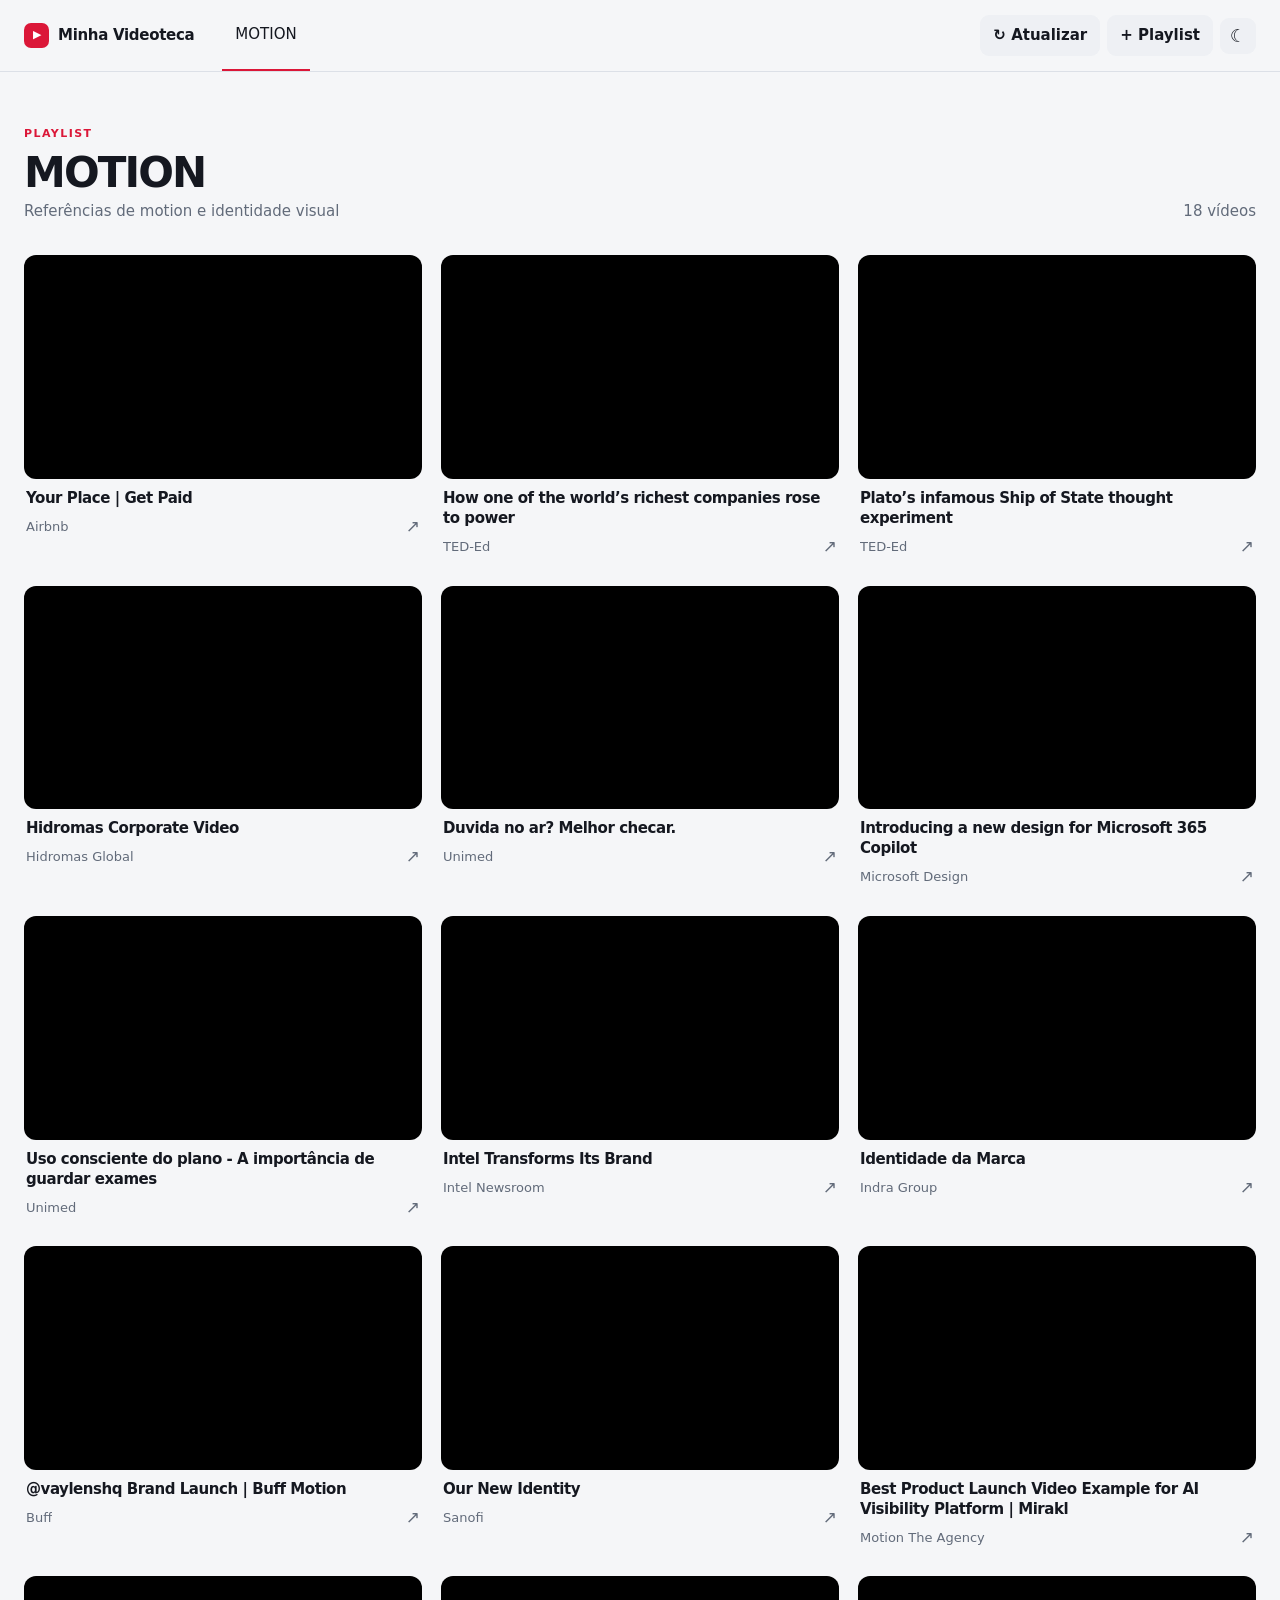
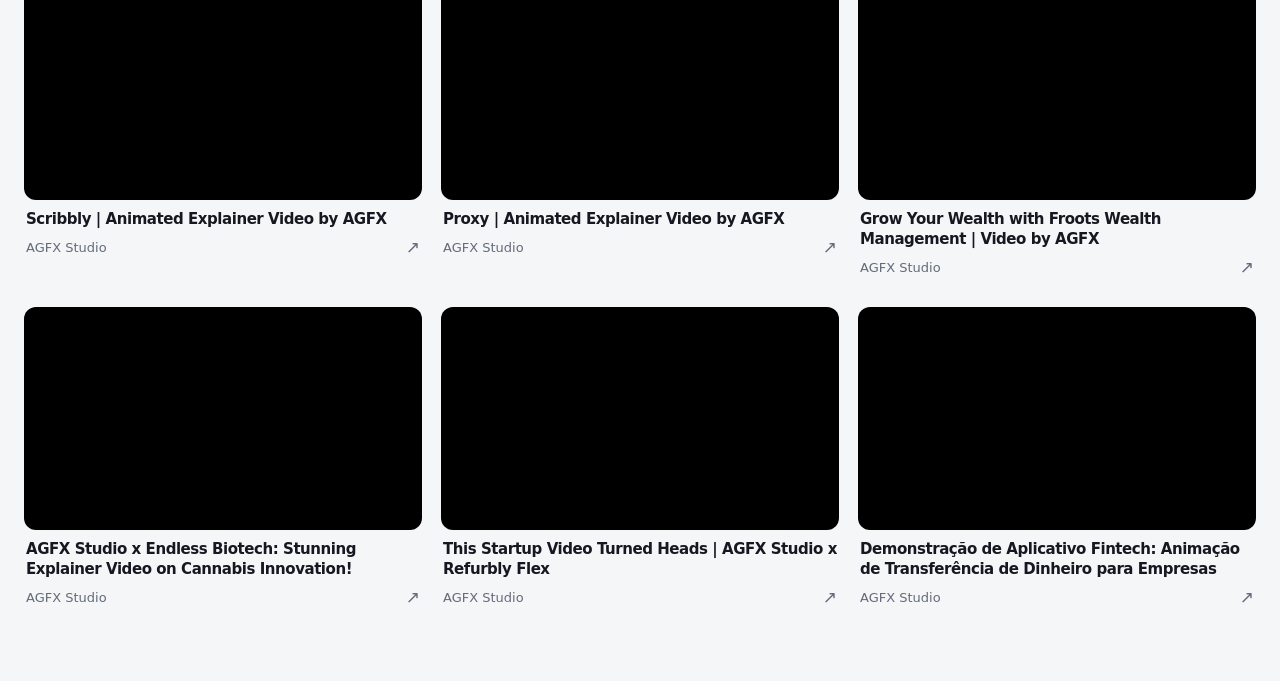
<file: index.html>
<!doctype html>
<html lang="pt-BR">
  <head>
    <meta charset="UTF-8" />
    <meta name="viewport" content="width=device-width, initial-scale=1.0" />
    <meta name="description" content="Uma videoteca simples para playlists do YouTube." />
    <meta name="theme-color" content="#0b0d12" />
    <meta name="referrer" content="strict-origin-when-cross-origin" />
    <title>Minha Videoteca</title>
    <link rel="stylesheet" href="styles.css" />
  </head>
  <body>
    <header class="topbar">
      <a class="brand" href="./" aria-label="Ir para a videoteca">
        <span class="brand-mark" aria-hidden="true">▶</span>
        <span>Minha Videoteca</span>
      </a>

      <nav id="playlist-nav" class="playlist-nav" aria-label="Playlists cadastradas"></nav>

      <div class="header-actions">
        <button id="update-playlist-button" class="button button-quiet" type="button">↻ Atualizar</button>
        <button id="add-playlist-button" class="button button-quiet" type="button">+ Playlist</button>
        <button id="theme-button" class="icon-button" type="button" aria-label="Alternar tema" title="Alternar tema">☀</button>
      </div>
    </header>

    <main>
      <section class="hero" aria-labelledby="page-title">
        <div>
          <p class="eyebrow">PLAYLIST</p>
          <h1 id="page-title">Carregando…</h1>
          <p id="playlist-description" class="muted"></p>
        </div>
        <p id="video-count" class="video-count"></p>
      </section>

      <section id="video-grid" class="video-grid" aria-label="Vídeos da playlist"></section>
    </main>

    <dialog id="playlist-dialog" class="form-dialog">
      <form id="playlist-form" method="dialog">
        <div class="form-header">
          <div><p class="eyebrow">NOVA PÁGINA</p><h2>Adicionar playlist</h2></div>
          <button class="icon-button" value="cancel" aria-label="Fechar">×</button>
        </div>
        <label for="playlist-name">Nome da página</label>
        <input id="playlist-name" name="playlist-name" required maxlength="42" placeholder="Ex.: Aulas de design" />
        <label for="video-links">Links dos vídeos</label>
        <textarea id="video-links" name="video-links" required rows="6" placeholder="Um link de vídeo do YouTube por linha"></textarea>
        <p class="help-text">Sem API, a lista é intencionalmente estática: cole um link de vídeo por linha. Cada coleção vira uma página no menu superior.</p>
        <div class="form-actions">
          <button class="button" value="save" type="submit">Adicionar página</button>
        </div>
      </form>
    </dialog>

    <dialog id="import-dialog" class="form-dialog">
      <div class="import-dialog-content">
        <div class="form-header">
          <div><p class="eyebrow">ATUALIZAÇÃO RÁPIDA</p><h2>Importar do YouTube</h2></div>
          <button id="import-close" class="icon-button" type="button" aria-label="Fechar">×</button>
        </div>
        <p class="help-text">Sem API e sem chave: salve o botão abaixo nos favoritos. Depois, abra sua playlist pública no YouTube e clique nele.</p>
        <a id="bookmarklet-link" class="button bookmarklet" href="#">↻ Atualizar videoteca</a>
        <p class="help-text"><strong>No computador:</strong> arraste o botão para a barra de favoritos. Como alternativa, copie-o, crie um favorito e cole no campo de URL.</p>
        <button id="copy-bookmarklet" class="button button-quiet" type="button">Copiar código do favorito</button>
        <p class="help-text">A atualização vale somente para a aba aberta. Feche-a e a videoteca volta à lista fixa — nada é armazenado.</p>
      </div>
    </dialog>

    <template id="video-card-template">
      <article class="video-card">
        <div class="inline-player-wrap">
          <iframe class="inline-player" title="Player de vídeo do YouTube" loading="lazy" referrerpolicy="strict-origin-when-cross-origin" allow="accelerometer; autoplay; clipboard-write; encrypted-media; gyroscope; picture-in-picture; web-share" allowfullscreen></iframe>
        </div>
        <div class="card-info">
          <h2 class="video-title"></h2>
          <div class="card-actions">
            <span class="channel-name"></span>
            <a class="open-video" target="_blank" rel="noopener noreferrer" aria-label="Abrir no YouTube" title="Abrir no YouTube">↗</a>
          </div>
        </div>
      </article>
    </template>

    <script src="playlists.js"></script>
    <script src="app.js"></script>
  </body>
</html>
</file>
<file: styles.css>
:root { color-scheme: dark; --bg:#0b0d12; --surface:#151922; --surface-2:#1b202c; --text:#f3f5fa; --muted:#99a1b2; --line:#2a3140; --accent:#ff3d58; --shadow:0 18px 55px rgb(0 0 0 / .28); }
:root[data-theme="light"] { color-scheme: light; --bg:#f5f6f8; --surface:#fff; --surface-2:#eef0f4; --text:#151820; --muted:#626b7a; --line:#dce0e7; --accent:#db1738; --shadow:0 18px 55px rgb(29 34 43 / .12); }
* { box-sizing:border-box; }
body { margin:0; min-height:100vh; background:var(--bg); color:var(--text); font:15px/1.5 Inter, ui-sans-serif, system-ui, -apple-system, BlinkMacSystemFont, "Segoe UI", sans-serif; }
button,input,textarea { font:inherit; }
button { color:inherit; }
.topbar { min-height:72px; display:flex; gap:28px; align-items:center; padding:0 max(24px, calc((100vw - 1440px) / 2)); border-bottom:1px solid var(--line); background:color-mix(in srgb, var(--bg) 92%, transparent); position:sticky; top:0; z-index:5; backdrop-filter:blur(14px); }
.brand { display:flex; align-items:center; gap:9px; color:var(--text); font-weight:750; text-decoration:none; white-space:nowrap; letter-spacing:-.02em; }
.brand-mark { display:grid; place-items:center; width:25px; height:25px; background:var(--accent); border-radius:7px; color:#fff; font-size:11px; padding-left:1px; }
.playlist-nav { display:flex; align-self:stretch; align-items:stretch; overflow-x:auto; flex:1; }
.playlist-nav a { display:flex; align-items:center; padding:0 13px; color:var(--muted); text-decoration:none; white-space:nowrap; border-bottom:2px solid transparent; transition:.18s ease; }
.playlist-nav a:hover,.playlist-nav a.active { color:var(--text); border-bottom-color:var(--accent); }
.header-actions { display:flex; align-items:center; gap:7px; }
.button,.icon-button { border:0; cursor:pointer; border-radius:9px; background:var(--accent); color:white; font-weight:650; transition:transform .15s ease, background .15s ease; }
.button:hover,.icon-button:hover { transform:translateY(-1px); }
.button { padding:9px 13px; }
.button-quiet,.icon-button { background:var(--surface-2); color:var(--text); }
.icon-button { width:36px; height:36px; display:inline-grid; place-items:center; font-size:18px; text-decoration:none; }
main { width:min(1440px, calc(100% - 48px)); margin:0 auto; padding:54px 0 70px; }
.hero { display:flex; justify-content:space-between; align-items:end; gap:20px; margin-bottom:33px; }
.eyebrow { margin:0 0 7px; font-size:11px; letter-spacing:.13em; color:var(--accent); font-weight:750; }
h1,h2,p { margin-top:0; } h1 { margin-bottom:5px; font-size:clamp(27px,4vw,42px); line-height:1.08; letter-spacing:-.045em; } h2 { margin-bottom:8px; font-size:20px; letter-spacing:-.03em; }
.muted,.help-text { color:var(--muted); } .muted { margin-bottom:0; } .video-count { margin:0; color:var(--muted); white-space:nowrap; }
.video-grid { display:grid; grid-template-columns:repeat(3,minmax(0,1fr)); gap:26px 19px; }
.video-card { min-width:0; } .inline-player-wrap { overflow:hidden; width:100%; aspect-ratio:16/9; border-radius:12px; background:#000; } .inline-player { display:block; width:100%; height:100%; border:0; }
.card-info { padding:10px 2px 0; } .video-title { margin:0; color:var(--text); font-size:15px; font-weight:680; overflow:hidden; display:-webkit-box; -webkit-box-orient:vertical; -webkit-line-clamp:2; line-height:1.33; }
.card-actions { display:flex; align-items:center; gap:9px; min-width:0; margin-top:5px; color:var(--muted); font-size:13px; } .channel-name { overflow:hidden; text-overflow:ellipsis; white-space:nowrap; } .open-video { margin-left:auto; flex:0 0 auto; color:var(--muted); text-decoration:none; font-size:17px; }
.open-video:hover { color:var(--text); }
.status { display:flex; align-items:center; justify-content:center; min-height:230px; color:var(--muted); gap:10px; } .error { max-width:700px; margin:auto; color:#ff7d90; text-align:center; } .spinner { width:17px; height:17px; border:2px solid var(--line); border-top-color:var(--accent); border-radius:50%; animation:spin .7s linear infinite; } @keyframes spin { to { transform:rotate(360deg); } }
dialog { color:var(--text); border:1px solid var(--line); background:var(--surface); box-shadow:var(--shadow); } dialog::backdrop { background:rgb(0 0 0 / .72); backdrop-filter:blur(3px); }
.form-header { display:flex; align-items:center; justify-content:space-between; gap:15px; padding:12px 15px; }
.form-dialog { width:min(520px, calc(100vw - 34px)); padding:0; border-radius:15px; } .form-dialog form,.import-dialog-content { padding:0 22px 22px; } .form-header { padding:20px 0 15px; } .form-header .eyebrow,.form-header h2 { margin:0; }.bookmarklet { display:inline-flex; margin-top:16px; text-decoration:none; }.import-dialog-content .help-text { margin-top:16px; }.import-dialog-content #copy-bookmarklet { margin-top:8px; }
label { display:block; margin:15px 0 6px; font-size:13px; font-weight:700; } input,textarea { width:100%; border:1px solid var(--line); background:var(--bg); color:var(--text); border-radius:8px; padding:10px 11px; outline:none; } textarea { resize:vertical; } input:focus,textarea:focus { border-color:var(--accent); box-shadow:0 0 0 3px color-mix(in srgb, var(--accent) 18%, transparent); }
.help-text { margin:9px 0 0; font-size:13px; } .form-actions { display:flex; justify-content:flex-end; gap:9px; margin-top:23px; }
@media (max-width:820px) { .topbar { gap:12px; padding:0 17px; } .brand span:last-child,.button-quiet { display:none; } .playlist-nav { order:3; position:absolute; top:72px; left:0; right:0; height:45px; background:var(--bg); border-bottom:1px solid var(--line); } .playlist-nav a { padding:0 16px; } main { width:min(100% - 32px, 700px); padding-top:84px; } .video-grid { grid-template-columns:repeat(2,minmax(0,1fr)); gap:22px 13px; } }
@media (max-width:520px) { main { padding-top:72px; } .hero { align-items:start; flex-direction:column; gap:8px; margin-bottom:23px; } .video-grid { grid-template-columns:1fr; gap:22px; } .header-actions { margin-left:auto; } }
</file>
